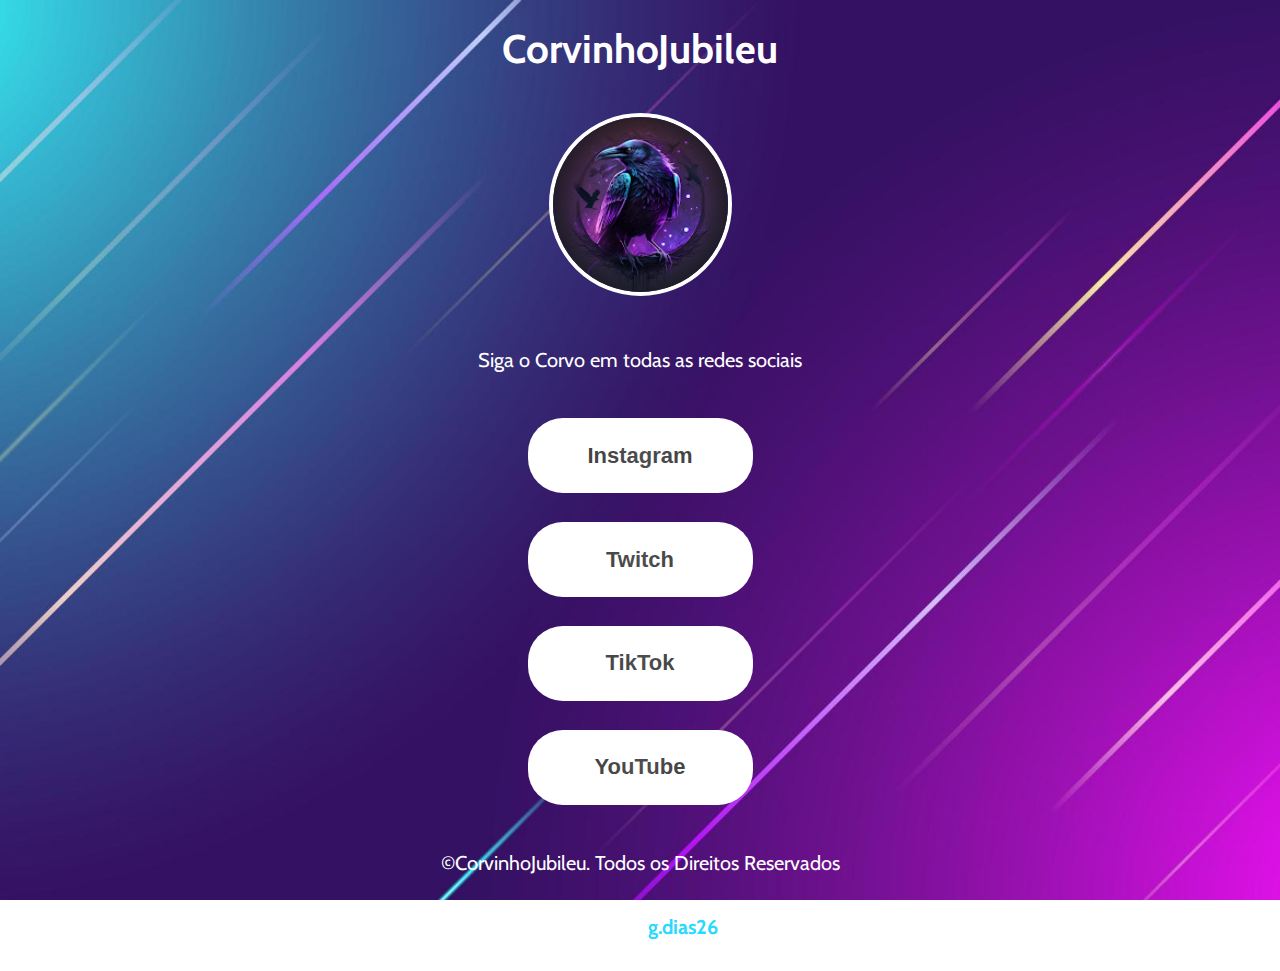
<file: Linktree-CorvinhoJubileu/index.html>
<!DOCTYPE html>
<html lang="en">
<head>
    <meta charset="UTF-8">
    <meta name="viewport" content="width=device-width, initial-scale=1.0">
    <link rel="stylesheet" href="style.css">
    <title>Linktree - CorvinhoJubileu</title>
</head>
<body>
    <header>
        <div>
            <h1>CorvinhoJubileu</h1>
            <img src="./assets/CorvinhoJubileu.jpg" alt="CorvinhoJubileu" class="imgcorvo" width="175px" height="175px">
            <p>Siga o Corvo em todas as redes sociais</p>
        </div>
    </header>
    <main>
        <section>
            <div>
                <a href="https://www.instagram.com/corvinhottv/" class="instagram" target="_blank" rel="noreferrer noopener"><button class="button">Instagram</button></a>
            </div>
            <div>
                <a href="https://www.twitch.tv/corvinhojubileu" class="twitch" target="_blank" rel="noreferrer noopener"><button class="button">Twitch</button></a>
            </div>
            <div>
                <a href="https://www.tiktok.com/@corvinhojubileu" class="tiktok" target="_blank" rel="noreferrer noopener"><button class="button">TikTok</button></a>
            </div>
            <div>
                <a href="https://www.youtube.com/@CorvinhoJubileu" class="yt" target="_blank" rel="noreferrer noopener"><button class="button">YouTube</button></a> 
            </div>
        </section>
    </main>
    <footer>
        <p>&copy;CorvinhoJubileu. Todos os Direitos Reservados</p>
        <p>Edited by <a href="https://www.instagram.com/g.dias26" target="_blank" rel="noreferrer noopener"> g.dias26</a></p>
    </footer>
</body>
</html>
</file>
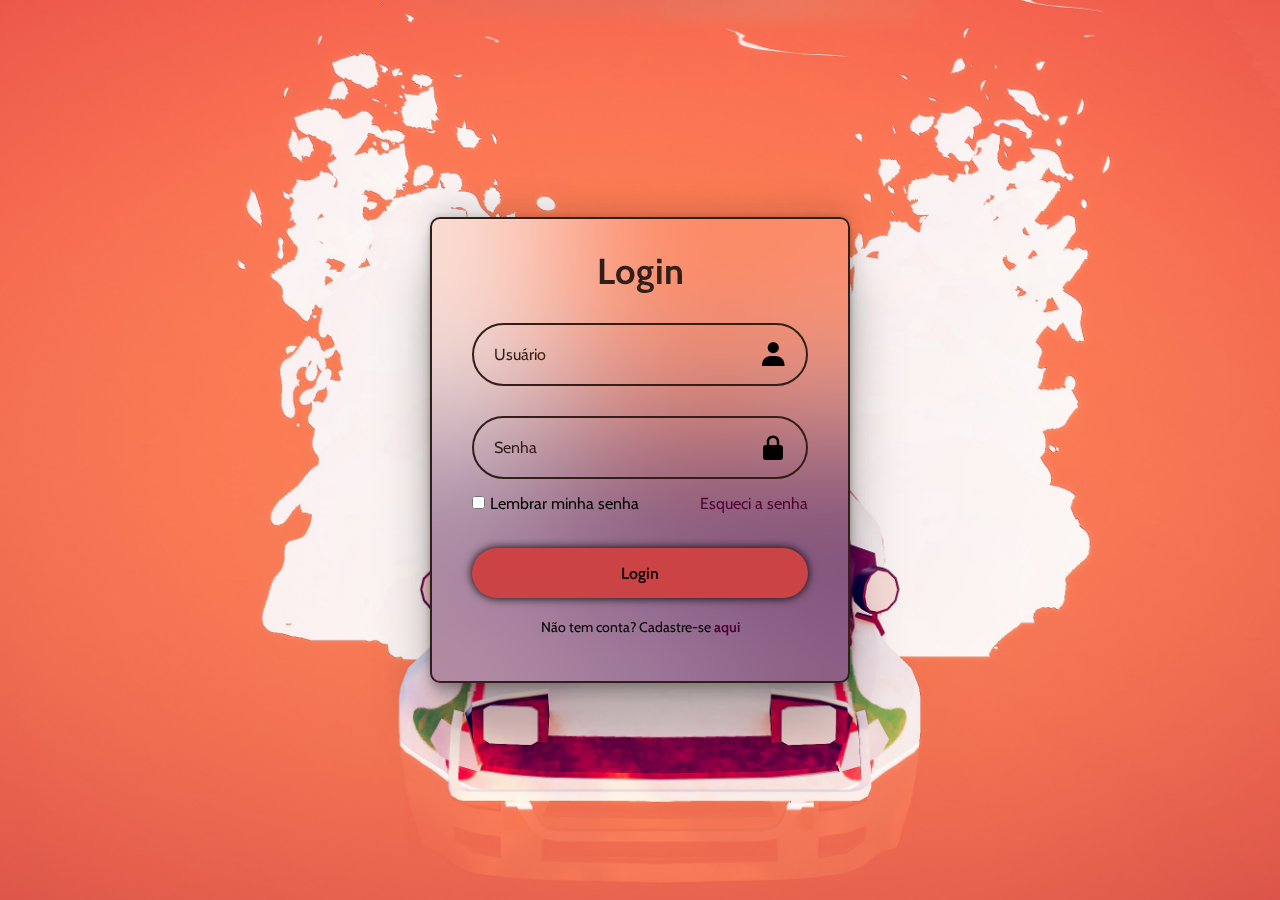
<file: Login-Cadastro/login.html>
<!DOCTYPE html>
<html lang="pt-br">
<head>
    <meta charset="UTF-8">
    <meta name="viewport" content="width=device-width, initial-scale=1.0">
    <link href='https://unpkg.com/boxicons@2.1.4/css/boxicons.min.css' rel='stylesheet'>
    <link rel="stylesheet" href="login.css">
    <title>Tela de login</title>
</head>
<body>
    <main class="container">
        <form action="" method="post">
            <h1>Login</h1>
            <div class="input-box">
                <input type="email" placeholder="Usuário">
                <i class="bx bxs-user"></i>
            </div>
            <div class="input-box">
                <input type="password" placeholder="Senha">
                <i class="bx bxs-lock-alt"></i>
            </div>
            <div class="rem-for">
                <label for=""><input type="checkbox">Lembrar minha senha</label>
                <a href="#">Esqueci a senha</a>
            </div>
            <button type="submit" class="login">Login</button>
            <div class="reg-link">
                <p>Não tem conta? Cadastre-se <a href="register.html">aqui</a></p>
            </div>
        </form>
    </main>
</body>
</html>
</file>
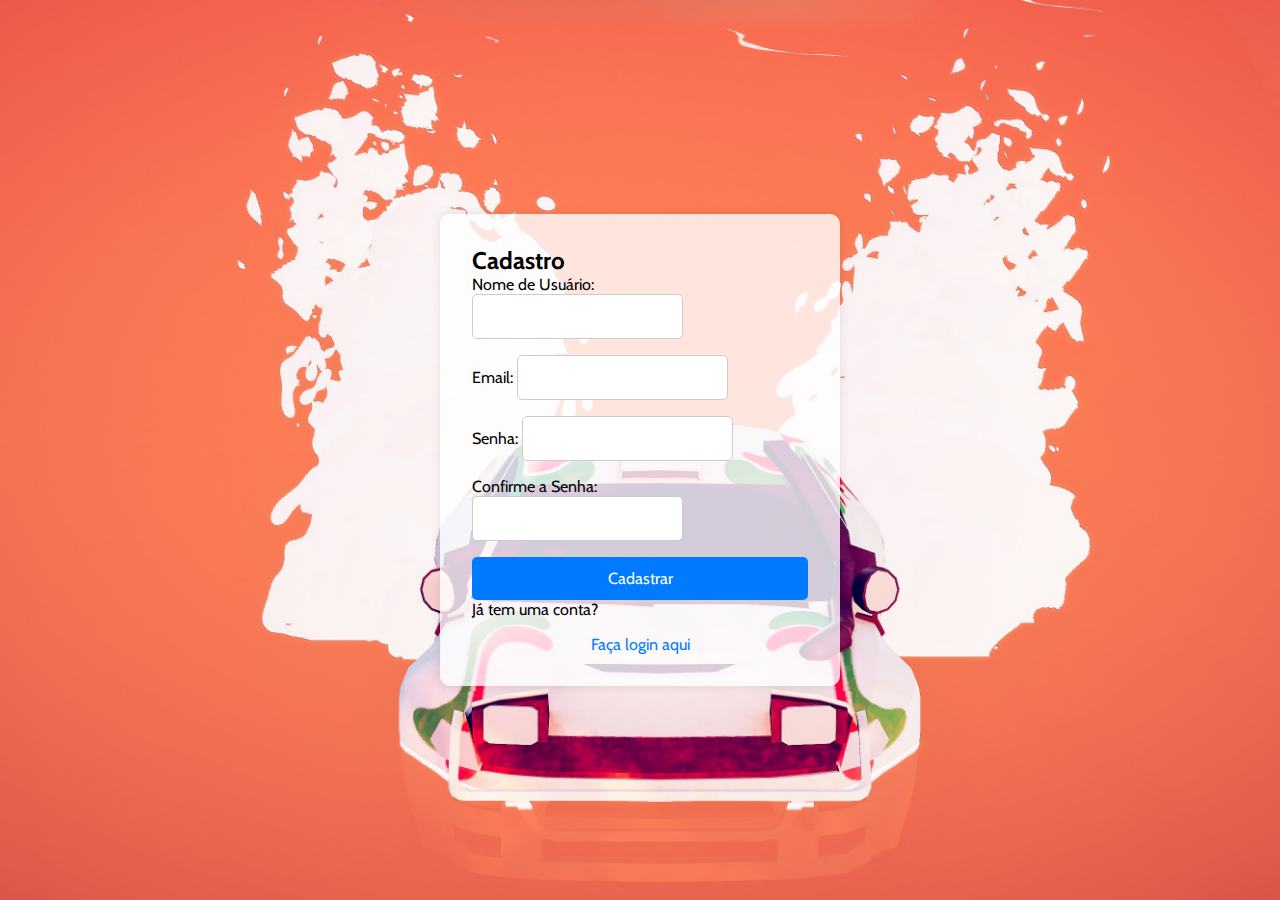
<file: Login-Cadastro/register.html>
<!DOCTYPE html>
<html lang="pt-br">
<head>
    <meta charset="UTF-8">
    <meta name="viewport" content="width=device-width, initial-scale=1.0">
    <link href='https://unpkg.com/boxicons@2.1.4/css/boxicons.min.css' rel='stylesheet'>
    <link rel="stylesheet" href="register.css">
    <title>Cadastro</title>
</head>
<body>
    <div class="container">
        <h2>Cadastro</h2>
        <form action="" method="post">
            <div class="form-group">
                <label for="username">Nome de Usuário:</label>
                <input type="text" id="username" name="username" required>
            </div>
            <div class="form-group">
                <label for="email">Email:</label>
                <input type="email" id="email" name="email" required>
            </div>
            <div class="form-group">
                <label for="password">Senha:</label>
                <input type="password" id="password" name="password" required>
            </div>
            <div class="form-group">
                <label for="confirm_password">Confirme a Senha:</label>
                <input type="password" id="confirm_password" name="confirm_password" required>
            </div>
            <button type="submit">Cadastrar</button>
        </form>
        <p>Já tem uma conta? <a href="login.html">Faça login aqui</a></p>
    </div>
</body>
</html>
</file>
<file: Linktree-CorvinhoJubileu/style.css>
@import url('https://fonts.googleapis.com/css2?family=Cabin:ital,wght@0,400..700;1,400..700&display=swap');

*{
  padding: 0;
  margin: 0;
}
  
body{
  font-family: "Cabin", sans-serif;
  text-align: center;
  background: rgb(54,252,253);
  background: linear-gradient(145deg, rgba(54,252,253,1) 0%, rgba(51,54,123,1) 65%, rgba(55,16,99,1) 100%);
  background-attachment: fixed;
  background-size: cover;
  height: 100vh;
  background: url('./assets/Background.jpg') no-repeat center center fixed;
  background-size: cover;
  height: 100vh;
  display: flex;
  flex-direction: column;
}
  
.imgcorvo{
  border-radius: 100%;
  justify-content: center;
  justify-items: center;
  border: solid 0.3rem;
  color: white;
  margin: 1rem;
  padding: 0;
}

h1{
  color: white;
  font-size: 40px;
  padding: 0.5rem 0;
  margin: 1rem;
}

p{
  color: white;
  font-size: 20px;
  padding: 0.5rem 0;
  margin: 1.5rem;
}

.p-footer{
  text-decoration: none;
}
  
a {
  text-decoration: none;
  font-weight: bold;
  color: #29d9fe;
  transition: transform 0.3s ease-in-out, color 0.3s ease-in-out;
}

a:hover {
  transform: scale(1.2);
  color: #ffffff;
  text-shadow: 0px 0px 10px rgba(255, 255, 255, 0.7);
}
  
button {
  background: white;
  color: black;
  border: none;
  margin: 0.9rem;
  width: 225px;
  height: 75px;
  font-size: 22px;
  font-weight: bold;
  border-radius: 35px;
  cursor: pointer;
  position: relative;
  overflow: hidden;
  transition: transform 0.3s ease-in-out, background 0.3s, color 0.3s;
}

button:hover {
  background: linear-gradient(145deg, #2d2a75, #29d9fe);
  color: white;
  transform: scale(1.1);
}

button::before {
  content: "";
  position: absolute;
  top: -100%;
  left: -100%;
  width: 300%;
  height: 300%;
  background: linear-gradient(
        75deg,
        rgba(255, 255, 255, 0) 0%,
        rgba(255, 255, 255, 0.3) 50%,
        rgba(255, 255, 255, 0) 100%
    );
  transition: all 0.5s ease-in-out;
}

button:hover::before {
  top: 0;
  left: 0;
}
</file>
<file: Login-Cadastro/login.css>
@import url('https://fonts.googleapis.com/css2?family=Cabin:ital,wght@0,400..700;1,400..700&display=swap');

* {
    margin: 0;
    padding: 0;
    box-sizing: border-box;
    font-family: "Cabin", sans-serif;
}

body {
    display: flex;
    justify-content: center;
    align-items: center;
    height: 100vh;
    background: url('./assets/img/aor.jpg');
    background-size: cover;
    background-position: center;
}

.container {
    width: 420px;
    background-color: transparent;
    border-radius: 10px;
    padding: 20px;
    box-shadow: 0px 4px 10px rgba(0, 0, 0, 0.2);
    backdrop-filter: blur(100px);
    border: solid 2px #331F19;
    border-radius: 10px;
    padding: 30px 40px;
    box-shadow: rgba(0, 0, 0, 0.25) 0px 54px 55px, rgba(0, 0, 0, 0.12) 0px -12px 30px, rgba(0, 0, 0, 0.12) 0px 4px 6px, rgba(0, 0, 0, 0.17) 0px 12px 13px, rgba(0, 0, 0, 0.09) 0px -3px 5px;
}

.container h1 {
    font-size: 36px;
    text-align: center;
    color: #331F19;
}

.input-box {
    position: relative;
    width: 100%;
    height: 50%;
    margin: 30px 0;
}

.input-box input {
    width: 100%;
    height: 100%;
    background-color: transparent;
    border: solid 2px #331F19;
    border-radius: 40px;
    outline: none;
    font-size: 16px;
    padding: 20px 45px 20px 20px;
    color: #331F19;
}

.input-box input::placeholder {
    color: #331F19;
}

.input-box i {
    position: absolute;
    right: 20px;
    top: 50%;
    transform: translateY(-50%);
    font-size: 30px;
}

.rem-for {
    display: flex;
    justify-content: space-between;
    margin: -15px 0 15px 0;
}

.rem-for label input {
    accent-color: #4e0035;
    margin-right: 5px;
}

.rem-for a {
    text-decoration: none;
    color: #4e0035;
}

.rem-for a:hover {
    text-decoration: underline;
    color: #ffffff;
}

.login {
    width: 100%;
    height: 50px;
    background-color: #cb4345;
    color: #000000;
    border: none;
    border-radius: 40px;
    cursor: pointer;
    font-size: 16px;
    font-weight: 600;
    box-shadow: 0 0 10px rgba(0, 0, 0, 1);
    margin-top: 20px;
}

.login:hover {
    background-color: #4e0035;
    border: solid 2px #331F19;
    color: #ffffff;
    transition: 0.3s;
}

.reg-link {
    font-size: 14px;
    text-align: center;
    margin: 20px 0 15px;
    text-decoration: none;
}

.reg-link a {
    text-decoration: none;
    color: #4e0035;
    font-weight: 1000;
}

.reg-link a:hover {
    text-decoration: underline;
    color: #ffffff;
}
</file>
<file: Login-Cadastro/register.css>
@import url('https://fonts.googleapis.com/css2?family=Cabin:ital,wght@0,400..700;1,400..700&display=swap');

* {
    margin: 0;
    padding: 0;
    box-sizing: border-box;
    font-family: "Cabin", sans-serif;
}

body {
    display: flex;
    justify-content: center;
    align-items: center;
    height: 100vh;
    background: url('./assets/img/aor.jpg');
    background-size: cover;
    background-position: center;
}

.container {
    background: rgba(255, 255, 255, 0.8);
    padding: 2rem;
    border-radius: 10px;
    box-shadow: 0 0 10px rgba(0, 0, 0, 0.1);
    max-width: 400px;
    width: 100%;
}

h1 {
    text-align: center;
    margin-bottom: 1.5rem;
    font-size: 2rem;
    color: #333;
}

form {
    display: flex;
    flex-direction: column;
}

input[type="text"],
input[type="email"],
input[type="password"] {
    padding: 0.75rem;
    margin-bottom: 1rem;
    border: 1px solid #ccc;
    border-radius: 5px;
    font-size: 1rem;
}

button {
    padding: 0.75rem;
    border: none;
    border-radius: 5px;
    background-color: #007bff;
    color: white;
    font-size: 1rem;
    cursor: pointer;
    transition: background-color 0.3s ease;
}

button:hover {
    background-color: #0056b3;
}

a {
    text-align: center;
    display: block;
    margin-top: 1rem;
    color: #007bff;
    text-decoration: none;
}

a:hover {
    text-decoration: underline;
}
</file>
